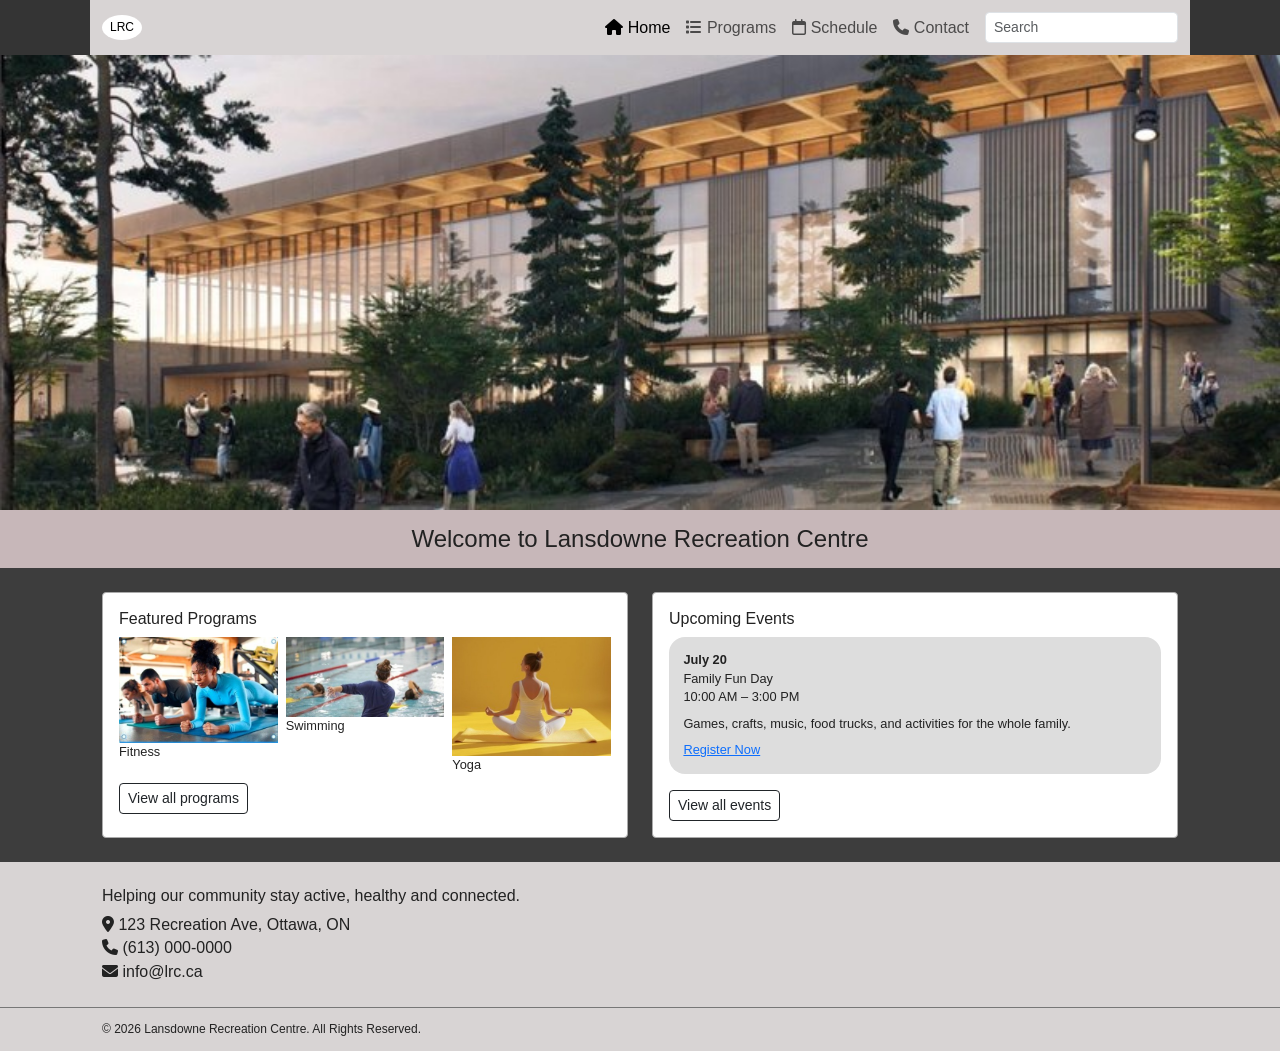
<file: index.html>
<!doctype html>
<html lang="en">
<head>
  <meta charset="utf-8">
  <meta name="viewport" content="width=device-width, initial-scale=1">
  <meta name="description" content="Lansdowne Recreation Centre">
  <title>Lansdowne Recreation Centre | Home</title>

  <link href="https://cdn.jsdelivr.net/npm/bootstrap@5.3.3/dist/css/bootstrap.min.css" rel="stylesheet">
  <link href="https://cdnjs.cloudflare.com/ajax/libs/font-awesome/6.7.2/css/all.min.css" rel="stylesheet">
  <link href="style.css" rel="stylesheet">
</head>

<body>
  <header class="site-header">
    <div class="container">
      <nav class="navbar navbar-expand-md navbar-light" aria-label="Main navigation">
        <a class="navbar-brand" href="index.html">LRC</a>

        <button class="navbar-toggler" type="button" data-bs-toggle="collapse"
          data-bs-target="#mainNav" aria-controls="mainNav" aria-expanded="false"
          aria-label="Toggle navigation">
          <span class="navbar-toggler-icon"></span>
        </button>

        <div class="collapse navbar-collapse" id="mainNav">
          <ul class="navbar-nav ms-auto">
            <li class="nav-item"><a class="nav-link active" href="index.html"><i class="fa-solid fa-house"></i> Home</a></li>
            <li class="nav-item"><a class="nav-link" href="programs.html"><i class="fa-solid fa-list"></i> Programs</a></li>
            <li class="nav-item"><a class="nav-link" href="#schedule"><i class="fa-regular fa-calendar"></i> Schedule</a></li>
            <li class="nav-item"><a class="nav-link" href="#contact"><i class="fa-solid fa-phone"></i> Contact</a></li>
          </ul>
          <form class="d-flex ms-md-2" role="search">
            <label class="visually-hidden" for="site-search">Search</label>
            <input class="form-control form-control-sm" id="site-search" type="search" placeholder="Search">
          </form>
        </div>
      </nav>
    </div>
  </header>

  <main>
    <section class="hero">
      <picture>
        <source media="(min-width: 992px)" srcset="images/hero-large.jpg">
        <source media="(min-width: 576px)" srcset="images/hero-medium.jpg">
        <img src="images/hero-small.jpg" class="img-fluid w-100" alt="Lansdowne Recreation Centre exterior">
      </picture>
      <div class="hero-title">Welcome to Lansdowne Recreation Centre</div>
    </section>

    <section class="py-4" aria-labelledby="home-intro">
      <div class="container">
        <h1 id="home-intro" class="visually-hidden">Lansdowne Recreation Centre</h1>
        <div class="row g-4">
          <div class="col-12 col-md-6">
            <div class="section-card h-100">
              <h2>Featured Programs</h2>
              <div class="row g-2">
                <div class="col-4">
                  <img src="images/fitness-small.jpg" srcset="images/fitness-small.jpg 400w, images/fitness-large.jpg 800w"
                    sizes="(min-width: 768px) 30vw, 30vw" class="img-fluid" alt="Fitness program">
                  <p>Fitness</p>
                </div>
                <div class="col-4">
                  <img src="images/swimming-small.jpg" srcset="images/swimming-small.jpg 400w, images/swimming-large.jpg 800w"
                    sizes="(min-width: 768px) 30vw, 30vw" class="img-fluid" alt="Swimming program">
                  <p>Swimming</p>
                </div>
                <div class="col-4">
                  <img src="images/yoga-small.jpg" srcset="images/yoga-small.jpg 400w, images/yoga-large.jpg 800w"
                    sizes="(min-width: 768px) 30vw, 30vw" class="img-fluid" alt="Yoga program">
                  <p>Yoga</p>
                </div>
              </div>
              <a class="btn btn-sm btn-outline-dark" href="programs.html">View all programs</a>
            </div>
          </div>

          <div class="col-12 col-md-6" id="schedule">
            <div class="section-card h-100">
              <h2>Upcoming Events</h2>
              <article class="event-card">
                <p><strong>July 20</strong><br>Family Fun Day<br>10:00 AM – 3:00 PM</p>
                <p>Games, crafts, music, food trucks, and activities for the whole family.</p>
                <a href="#contact">Register Now</a>
              </article>
              <a class="btn btn-sm btn-outline-dark mt-3" href="#schedule">View all events</a>
            </div>
          </div>
        </div>
      </div>
    </section>

    <section class="community-section py-4" id="contact" aria-labelledby="community-title">
      <div class="container">
        <h2 id="community-title">Helping our community stay active, healthy and connected.</h2>
        <address class="mb-0">
          <i class="fa-solid fa-location-dot"></i> 123 Recreation Ave, Ottawa, ON<br>
          <i class="fa-solid fa-phone"></i> (613) 000-0000<br>
          <i class="fa-solid fa-envelope"></i> info@lrc.ca
        </address>
      </div>
    </section>
  </main>

  <footer class="site-footer">
    <div class="container">
      <p class="mb-0">&copy; 2026 Lansdowne Recreation Centre. All Rights Reserved.</p>
    </div>
  </footer>

  <script src="https://cdn.jsdelivr.net/npm/bootstrap@5.3.3/dist/js/bootstrap.bundle.min.js"></script>
</body>
</html>
</file>
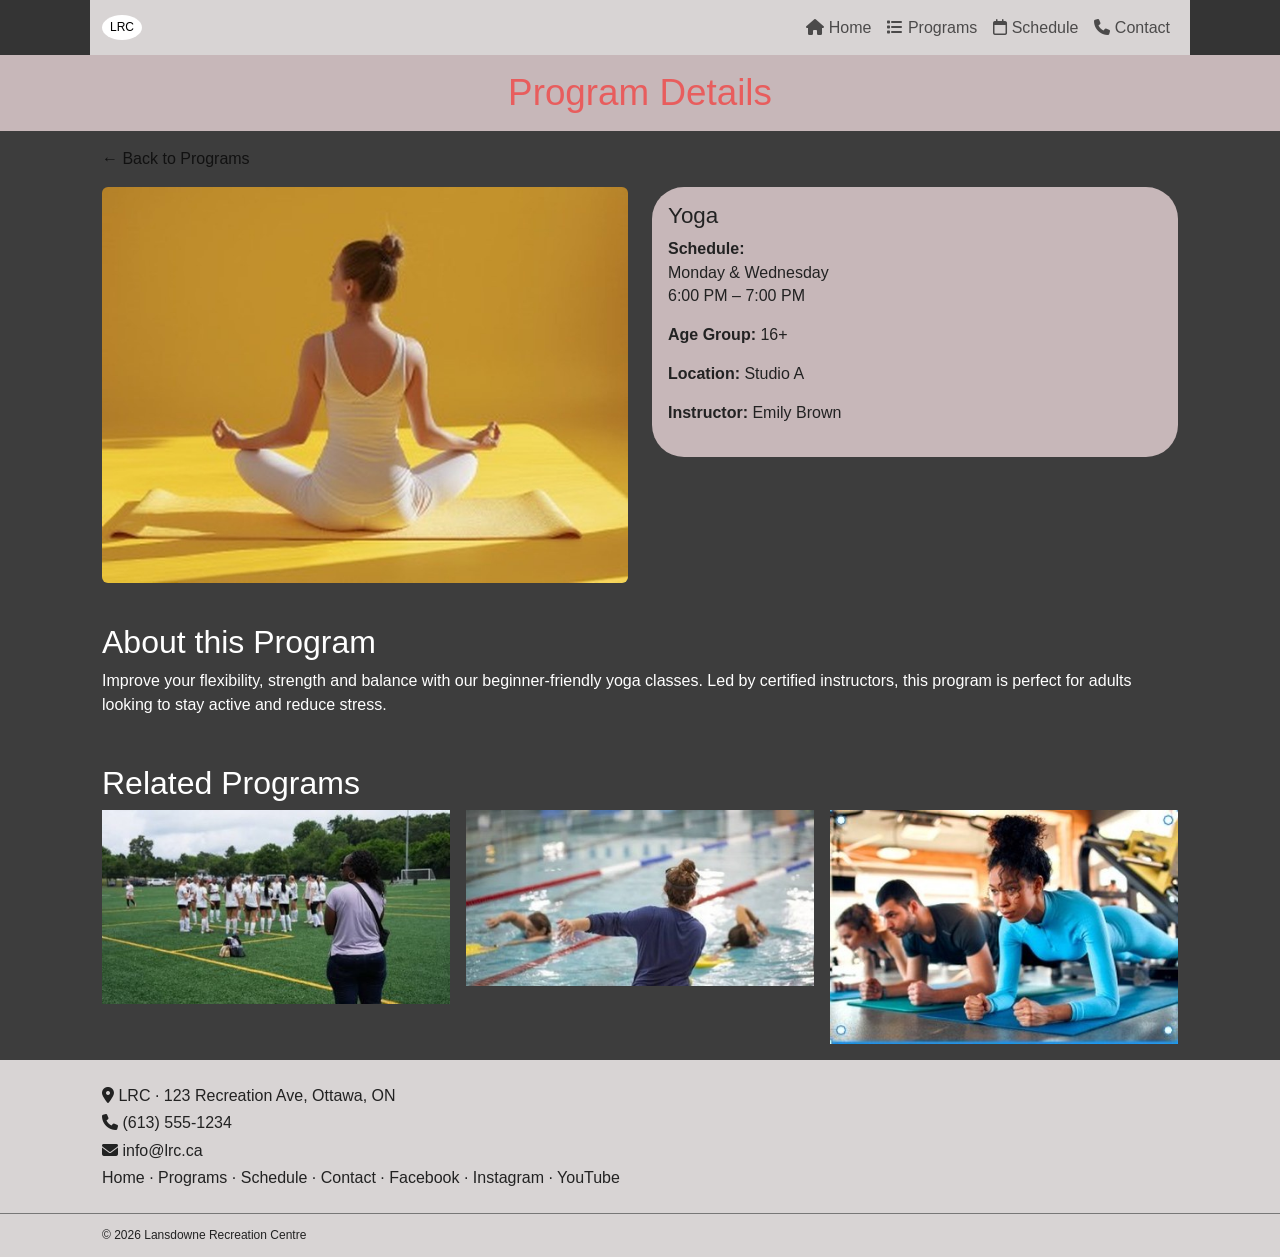
<file: program-details.html>
<!doctype html>
<html lang="en">
<head>
  <meta charset="utf-8">
  <meta name="viewport" content="width=device-width, initial-scale=1">
  <meta name="description" content="Program details at Lansdowne Recreation Centre">
  <title>Lansdowne Recreation Centre | Program Details</title>

  <link href="https://cdn.jsdelivr.net/npm/bootstrap@5.3.3/dist/css/bootstrap.min.css" rel="stylesheet">
  <link href="https://cdnjs.cloudflare.com/ajax/libs/font-awesome/6.7.2/css/all.min.css" rel="stylesheet">
  <link href="style.css" rel="stylesheet">
</head>

<body>
  <header class="site-header">
    <div class="container">
      <nav class="navbar navbar-expand-md navbar-light" aria-label="Main navigation">
        <a class="navbar-brand" href="index.html">LRC</a>
        <button class="navbar-toggler" type="button" data-bs-toggle="collapse"
          data-bs-target="#mainNav" aria-controls="mainNav" aria-expanded="false"
          aria-label="Toggle navigation">
          <span class="navbar-toggler-icon"></span>
        </button>
        <div class="collapse navbar-collapse" id="mainNav">
          <ul class="navbar-nav ms-auto">
            <li class="nav-item"><a class="nav-link" href="index.html"><i class="fa-solid fa-house"></i> Home</a></li>
            <li class="nav-item"><a class="nav-link" href="programs.html"><i class="fa-solid fa-list"></i> Programs</a></li>
            <li class="nav-item"><a class="nav-link" href="#schedule"><i class="fa-regular fa-calendar"></i> Schedule</a></li>
            <li class="nav-item"><a class="nav-link" href="#contact"><i class="fa-solid fa-phone"></i> Contact</a></li>
          </ul>
        </div>
      </nav>
    </div>
  </header>

  <main>
    <section class="page-heading">
      <div class="container">
        <h1>Program Details</h1>
      </div>
    </section>

    <section class="py-3">
      <div class="container">
        <a href="programs.html" class="back-link">&larr; Back to Programs</a>
      </div>
    </section>

    <section class="pb-4" aria-labelledby="program-title">
      <div class="container">
        <div class="row g-4 align-items-start">
          <div class="col-12 col-lg-6">
            <img src="images/yoga-small.jpg" srcset="images/yoga-small.jpg 400w, images/yoga-large.jpg 800w"
              sizes="(min-width: 992px) 50vw, 100vw" class="img-fluid rounded" alt="Adults participating in a yoga class">
          </div>

          <div class="col-12 col-lg-6">
            <div class="schedule-card" id="schedule">
              <h2 id="program-title">Yoga</h2>
              <p><strong>Schedule:</strong><br>Monday & Wednesday<br>6:00 PM – 7:00 PM</p>
              <p><strong>Age Group:</strong> 16+</p>
              <p><strong>Location:</strong> Studio A</p>
              <p><strong>Instructor:</strong> Emily Brown</p>
            </div>
          </div>
        </div>
      </div>
    </section>

    <section class="py-3" aria-labelledby="about-program">
      <div class="container">
        <h2 id="about-program">About this Program</h2>
        <p>Improve your flexibility, strength and balance with our beginner-friendly yoga classes. Led by certified instructors, this program is perfect for adults looking to stay active and reduce stress.</p>
      </div>
    </section>

    <section class="py-3" aria-labelledby="related-title">
      <div class="container">
        <h2 id="related-title">Related Programs</h2>
        <div class="row g-3">
          <div class="col-4">
            <img src="images/youth-small.jpg" srcset="images/youth-small.jpg 400w, images/youth-large.jpg 800w"
              sizes="(min-width: 768px) 30vw, 33vw" class="img-fluid" alt="Youth program">
          </div>
          <div class="col-4">
            <img src="images/swimming-small.jpg" srcset="images/swimming-small.jpg 400w, images/swimming-large.jpg 800w"
              sizes="(min-width: 768px) 30vw, 33vw" class="img-fluid" alt="Swimming program">
          </div>
          <div class="col-4">
            <img src="images/fitness-small.jpg" srcset="images/fitness-small.jpg 400w, images/fitness-large.jpg 800w"
              sizes="(min-width: 768px) 30vw, 33vw" class="img-fluid" alt="Fitness program">
          </div>
        </div>
      </div>
    </section>

    <section class="community-section py-4" id="contact">
      <div class="container">
        <p class="mb-1"><i class="fa-solid fa-location-dot"></i> LRC · 123 Recreation Ave, Ottawa, ON</p>
        <p class="mb-1"><i class="fa-solid fa-phone"></i> (613) 555-1234</p>
        <p class="mb-1"><i class="fa-solid fa-envelope"></i> info@lrc.ca</p>
        <p class="mb-0">Home · Programs · Schedule · Contact · Facebook · Instagram · YouTube</p>
      </div>
    </section>
  </main>

  <footer class="site-footer">
    <div class="container">
      <p class="mb-0">&copy; 2026 Lansdowne Recreation Centre</p>
    </div>
  </footer>

  <script src="https://cdn.jsdelivr.net/npm/bootstrap@5.3.3/dist/js/bootstrap.bundle.min.js"></script>
</body>
</html>
</file>
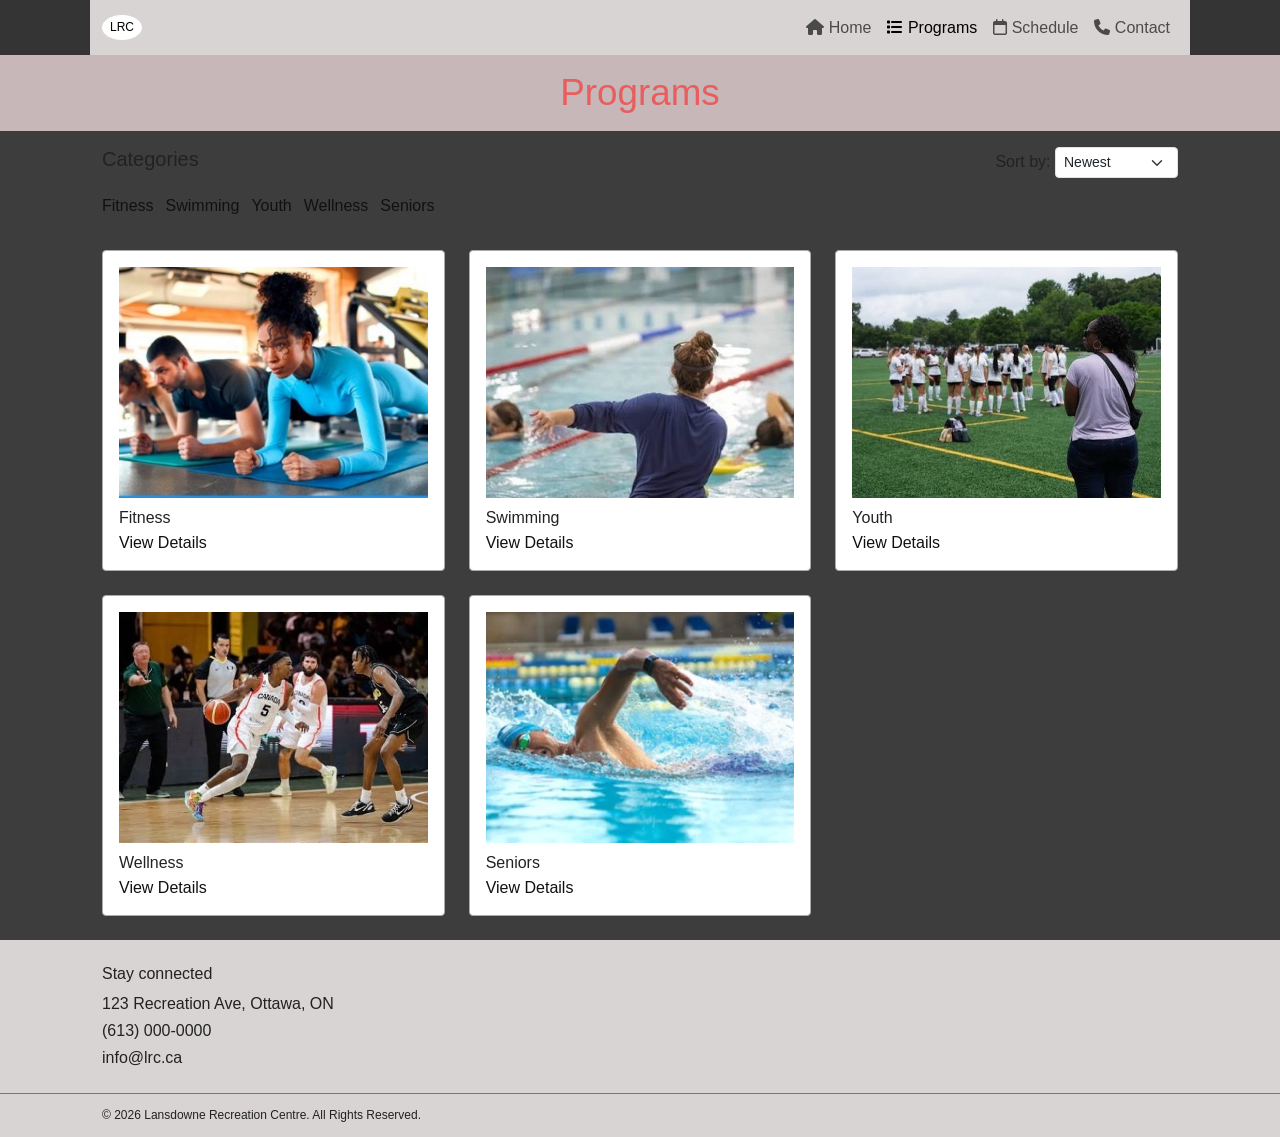
<file: programs.html>
<!doctype html>
<html lang="en">
<head>
  <meta charset="utf-8">
  <meta name="viewport" content="width=device-width, initial-scale=1">
  <meta name="description" content="Programs at Lansdowne Recreation Centre">
  <title>Lansdowne Recreation Centre | Programs</title>

  <link href="https://cdn.jsdelivr.net/npm/bootstrap@5.3.3/dist/css/bootstrap.min.css" rel="stylesheet">
  <link href="https://cdnjs.cloudflare.com/ajax/libs/font-awesome/6.7.2/css/all.min.css" rel="stylesheet">
  <link href="style.css" rel="stylesheet">
</head>

<body>
  <header class="site-header">
    <div class="container">
      <nav class="navbar navbar-expand-md navbar-light" aria-label="Main navigation">
        <a class="navbar-brand" href="index.html">LRC</a>
        <button class="navbar-toggler" type="button" data-bs-toggle="collapse"
          data-bs-target="#mainNav" aria-controls="mainNav" aria-expanded="false"
          aria-label="Toggle navigation">
          <span class="navbar-toggler-icon"></span>
        </button>
        <div class="collapse navbar-collapse" id="mainNav">
          <ul class="navbar-nav ms-auto">
            <li class="nav-item"><a class="nav-link" href="index.html"><i class="fa-solid fa-house"></i> Home</a></li>
            <li class="nav-item"><a class="nav-link active" href="programs.html"><i class="fa-solid fa-list"></i> Programs</a></li>
            <li class="nav-item"><a class="nav-link" href="#schedule"><i class="fa-regular fa-calendar"></i> Schedule</a></li>
            <li class="nav-item"><a class="nav-link" href="#contact"><i class="fa-solid fa-phone"></i> Contact</a></li>
          </ul>
        </div>
      </nav>
    </div>
  </header>

  <main>
    <section class="page-heading">
      <div class="container">
        <h1>Programs</h1>
      </div>
    </section>

    <section class="py-3" aria-labelledby="filter-title">
      <div class="container">
        <div class="d-flex flex-column flex-md-row justify-content-between gap-3">
          <h2 id="filter-title" class="h5 mb-0">Categories</h2>
          <label for="sort" class="form-label mb-0">Sort by:
            <select id="sort" class="form-select form-select-sm d-inline-block w-auto">
              <option>Newest</option>
              <option>Alphabetical</option>
            </select>
          </label>
        </div>

        <div class="category-links my-3" aria-label="Program categories">
          <a href="#fitness">Fitness</a>
          <a href="#swimming">Swimming</a>
          <a href="#youth">Youth</a>
          <a href="#wellness">Wellness</a>
          <a href="#seniors">Seniors</a>
        </div>
      </div>
    </section>

    <section class="pb-4" aria-labelledby="program-list-title">
      <div class="container">
        <h2 id="program-list-title" class="visually-hidden">Available programs</h2>
        <div class="row g-4">
          <article class="col-12 col-sm-6 col-lg-4" id="fitness">
            <div class="program-card">
              <img src="images/fitness-small.jpg" srcset="images/fitness-small.jpg 400w, images/fitness-large.jpg 800w"
                sizes="(min-width: 992px) 33vw, (min-width: 576px) 50vw, 100vw" alt="Fitness class">
              <h3>Fitness</h3>
              <a href="program-details.html" class="stretched-link">View Details</a>
            </div>
          </article>

          <article class="col-12 col-sm-6 col-lg-4" id="swimming">
            <div class="program-card">
              <img src="images/swimming-small.jpg" srcset="images/swimming-small.jpg 400w, images/swimming-large.jpg 800w"
                sizes="(min-width: 992px) 33vw, (min-width: 576px) 50vw, 100vw" alt="Swimming class">
              <h3>Swimming</h3>
              <a href="program-details.html" class="stretched-link">View Details</a>
            </div>
          </article>

          <article class="col-12 col-sm-6 col-lg-4" id="youth">
            <div class="program-card">
              <img src="images/youth-small.jpg" srcset="images/youth-small.jpg 400w, images/youth-large.jpg 800w"
                sizes="(min-width: 992px) 33vw, (min-width: 576px) 50vw, 100vw" alt="Youth program">
              <h3>Youth</h3>
              <a href="program-details.html" class="stretched-link">View Details</a>
            </div>
          </article>

          <article class="col-12 col-sm-6 col-lg-4" id="wellness">
            <div class="program-card">
              <img src="images/basketball-small.jpg"
     srcset="images/basketball-small.jpg 400w, images/basketball-large.jpg 800w"
     
                sizes="(min-width: 992px) 33vw, (min-width: 576px) 50vw, 100vw" alt="Wellness program">
              <h3>Wellness</h3>
              <a href="program-details.html" class="stretched-link">View Details</a>
            </div>
          </article>

          <article class="col-12 col-sm-6 col-lg-4" id="seniors">
            <div class="program-card">
              <img src="images/seniors-small.jpg" srcset="images/seniors-small.jpg 400w, images/seniors-large.jpg 800w"
                sizes="(min-width: 992px) 33vw, (min-width: 576px) 50vw, 100vw" alt="Seniors program">
              <h3>Seniors</h3>
              <a href="program-details.html" class="stretched-link">View Details</a>
            </div>
          </article>
        </div>
      </div>
    </section>

    <section class="community-section py-4" id="contact">
      <div class="container">
        <h2>Stay connected</h2>
        <p class="mb-1">123 Recreation Ave, Ottawa, ON</p>
        <p class="mb-1">(613) 000-0000</p>
        <p class="mb-0">info@lrc.ca</p>
      </div>
    </section>
  </main>

  <footer class="site-footer">
    <div class="container">
      <p class="mb-0">&copy; 2026 Lansdowne Recreation Centre. All Rights Reserved.</p>
    </div>
  </footer>

  <script src="https://cdn.jsdelivr.net/npm/bootstrap@5.3.3/dist/js/bootstrap.bundle.min.js"></script>
</body>
</html>
</file>
<file: style.css>
:root {
  --lrc-bg: #d8d4d4;
  --lrc-dark: #343434;
  --lrc-pink: #c7b7b9;
  --lrc-accent: #e85d5d;
  --lrc-blue: #159ed1;
  --lrc-text: #222;
  --lrc-radius: 0.25rem;
}

body {
  margin: 0;
  min-width: 320px;
  color: var(--lrc-text);
  background: #3d3d3d;
  font-family: Arial, Helvetica, sans-serif;
  line-height: 1.45;
}

.site-header {
  background: var(--lrc-dark);
}

.site-header .container {
  background: var(--lrc-bg);
}

.navbar-brand {
  background: white;
  border-radius: 50%;
  padding: 0.25rem 0.5rem;
  font-size: 0.75rem;
}

.nav-link {
  transition: background-color 0.2s ease, color 0.2s ease;
}

.nav-link:hover,
.nav-link:focus {
  background-color: var(--lrc-blue);
  color: #000;
}

.hero {
  background: var(--lrc-bg);
}

.hero img {
  display: block;
  width: 100%;
  object-fit: cover;
}

.hero-title {
  padding: 0.75rem;
  text-align: center;
  background: var(--lrc-pink);
  font-size: 1.2rem;
}

.page-heading {
  padding: 1rem 0;
  background: var(--lrc-pink);
  text-align: center;
}

.page-heading h1 {
  margin: 0;
  color: var(--lrc-accent);
  font-size: 2rem;
}

.section-card,
.program-card,
.schedule-card {
  background: #fff;
  border: 1px solid #aaa;
  border-radius: var(--lrc-radius);
  padding: 1rem;
}

.section-card h2,
.community-section h2 {
  font-size: 1rem;
}

.section-card p {
  margin-bottom: 0.5rem;
  font-size: 0.8rem;
}

.event-card {
  background: #ddd;
  border-radius: 1rem;
  padding: 0.9rem;
  font-size: 0.8rem;
}

.community-section {
  background: var(--lrc-bg);
}

.site-footer {
  padding: 0.8rem 0;
  background: var(--lrc-bg);
  border-top: 1px solid #777;
  font-size: 0.75rem;
}

.program-card {
  position: relative;
  height: 100%;
}

.program-card img {
  width: 100%;
  aspect-ratio: 4 / 3;
  object-fit: cover;
}

.program-card h3 {
  font-size: 1rem;
  margin: 0.6rem 0 0.25rem;
}

.program-card a,
.back-link {
  color: #111;
  text-decoration: none;
}

.program-card a:hover,
.program-card a:focus,
.back-link:hover,
.back-link:focus {
  text-decoration: underline;
}

.category-links {
  display: flex;
  flex-wrap: wrap;
  gap: 0.75rem;
}

.category-links a {
  color: #111;
  text-decoration: none;
  transition: color 0.2s ease;
}

.category-links a:hover,
.category-links a:focus {
  color: var(--lrc-accent);
}

.schedule-card {
  background: var(--lrc-pink);
  border: 0;
  border-radius: 2rem;
}

.schedule-card h2 {
  font-size: 1.4rem;
}

@media (min-width: 768px) {
  .hero-title {
    font-size: 1.5rem;
  }

  .page-heading h1 {
    font-size: 2.3rem;
  }
}

@media (min-width: 1200px) {
  .container {
    max-width: 1100px;
  }

  body {
    font-size: 1rem;
  }
}
#about-program,
#about-program + p,
#related-title {
    color: #ffffff;
}
</file>
